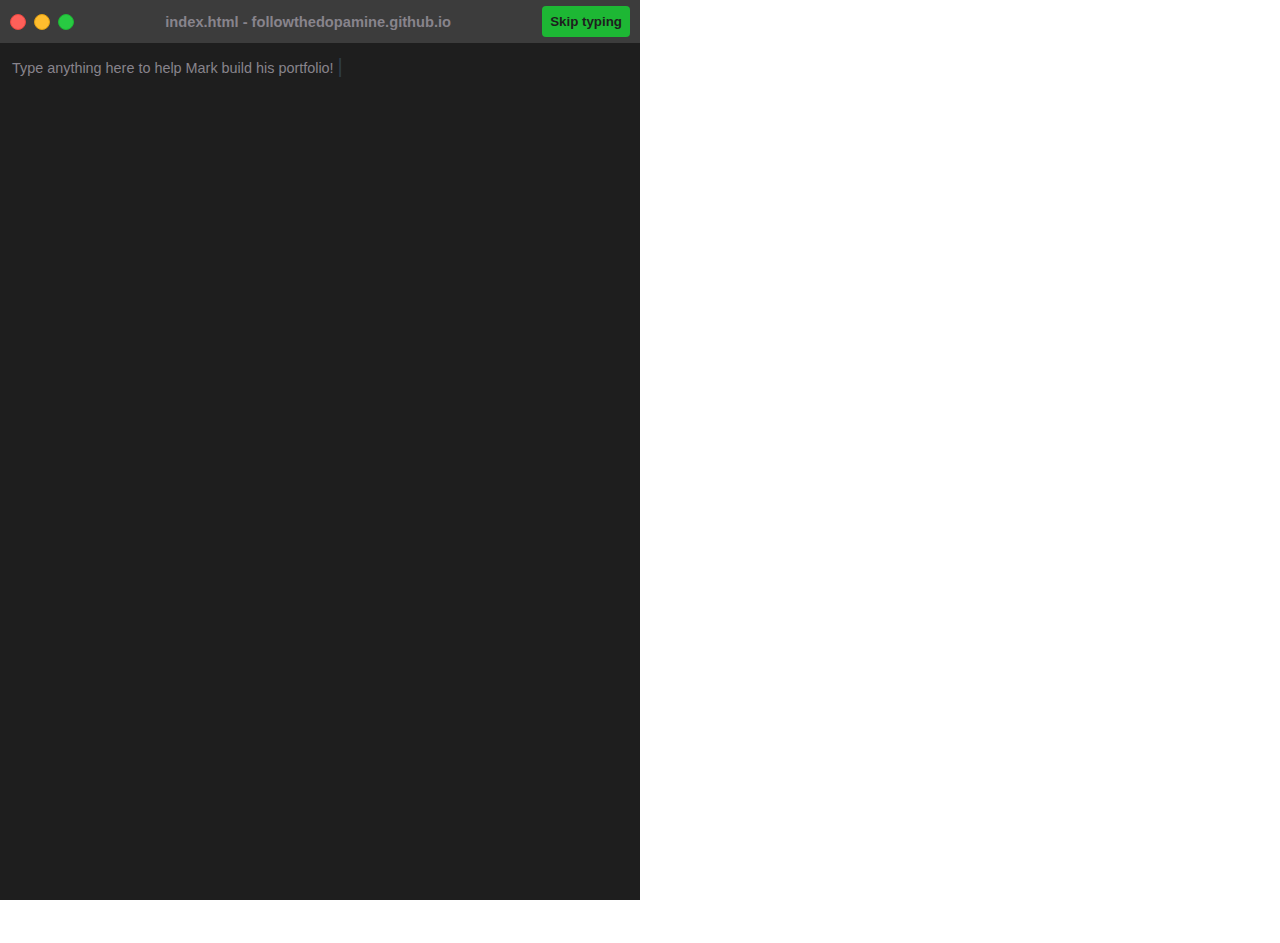
<file: index.html>
<!DOCTYPE html>
<html>
  <head>
    <link rel="stylesheet" href="style/reset.css" />
    <link rel="stylesheet" href="style/index.css" />
    <link rel="icon" type="image/x-icon" href="/img/favicon.ico" />
    <title>Mark Jenkins Portfolio</title>
  </head>
  <body>
    <div id="app">
      <div id="left-split">
        <div id="title-bar" class="center-vertical">
          <div id="title-bar-controls">
            <div id="title-bar-close"></div>
            <div id="title-bar-max"></div>
            <div id="title-bar-min"></div>
          </div>
          <div id="title-bar-title">
            <div id="title-bar-text" class="center">
              index.html - followthedopamine.github.io
            </div>
          </div>

          <div class="clear"></div>
          <button id="skip-btn">Skip typing</button>
        </div>
        <div id="text-container">
          <span id="text-editor">
            Type anything here to help Mark build his portfolio!
          </span>
        </div>
      </div>
      <div id="right-split"></div>
    </div>
  </body>
  <script src="scripts/app.js"></script>
</html>
</file>
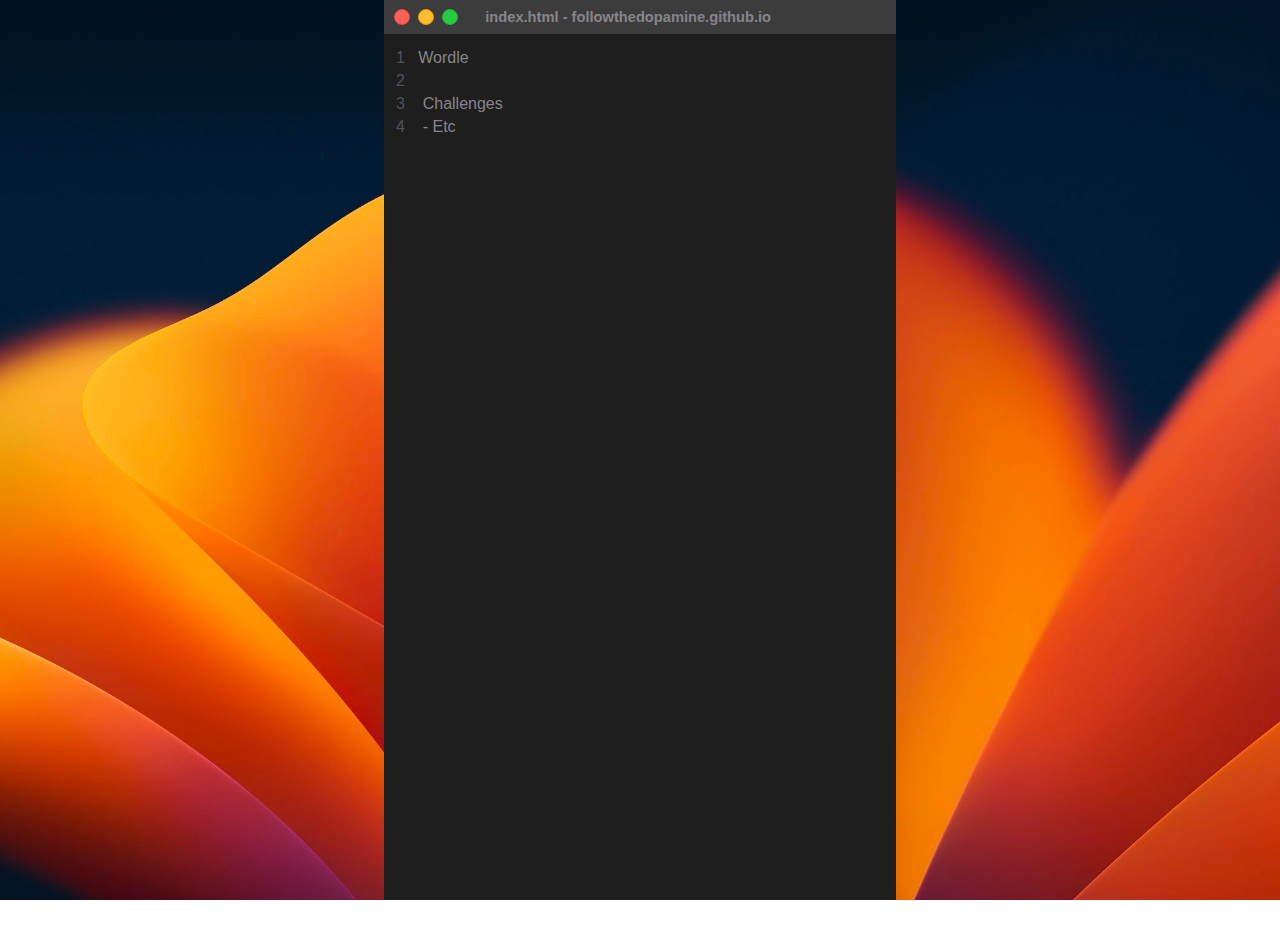
<file: wordle/index.html>
<!DOCTYPE html>
<html>
  <head>
    <link rel="stylesheet" href="../style/reset.css" />
    <link rel="stylesheet" href="../style/index.css" />
    <link rel="icon" type="image/x-icon" href="/img/favicon.ico" />
    <title>Mark Jenkins Portfolio</title>
  </head>
  <body>
    <div id="app-full">
      <div id="fullscreen">
        <div id="title-bar" class="center-vertical">
          <div id="title-bar-controls">
            <div id="title-bar-close"></div>
            <div id="title-bar-max"></div>
            <div id="title-bar-min"></div>
          </div>
          <div id="title-bar-title">
            <div id="title-bar-text" class="center">
              index.html - followthedopamine.github.io
            </div>
          </div>

          <!-- <div class="clear"></div> -->
          <!-- <button id="skip-btn">Skip typing</button> -->
        </div>
        <pre id="text-container-full">
<span class="line-number">1</span>   Wordle
<span class="line-number">2</span> 
<span class="line-number">3</span>    Challenges
<span class="line-number">4</span>    - Etc
        </pre>
      </div>
    </div>
  </body>
</html>
</file>
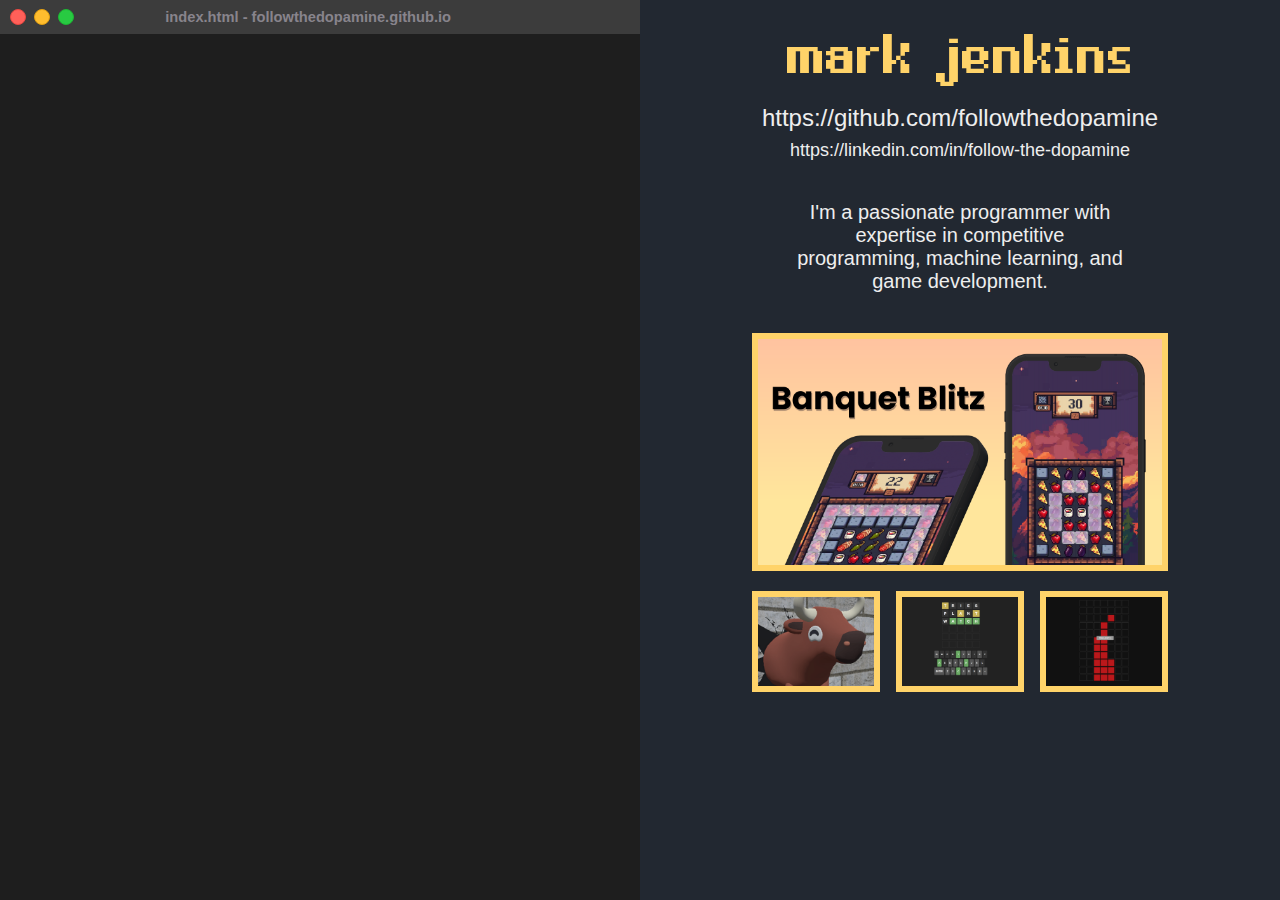
<file: fakeportfolio.html>
<!DOCTYPE html>
<html>
  <head>
    <link rel="stylesheet" href="style/reset.css" />
    <link rel="stylesheet" href="style/index.css" />
  </head>
  <body>
    <div id="app">
      <div id="left-split">
        <div id="title-bar" class="center-vertical">
          <div id="title-bar-controls">
            <div id="title-bar-close"></div>
            <div id="title-bar-max"></div>
            <div id="title-bar-min"></div>
          </div>
          <div id="title-bar-title">
            <div id="title-bar-text" class="center">
              index.html - followthedopamine.github.io
            </div>
          </div>
          <div class="clear"></div>
        </div>
        <div id="text-editor"></div>
        <input type="text" />
      </div>
      <div id="right-split">
        <div class="center dark-bg">
          <div class="container">
            <h1>mark jenkins</h1>
            <h2>
              <a href="https://github.com/followthedopamine">
                https://github.com/followthedopamine
              </a>
            </h2>
            <h3>
              <a href="https://linkedin.com/in/follow-the-dopamine">
                https://linkedin.com/in/follow-the-dopamine
              </a>
            </h3>
            <p id="intro">
              I'm a passionate programmer with expertise in competitive
              programming, machine learning, and game development.
            </p>
            <div class="col-1">
              <a
                href="https://play.google.com/store/apps/details?id=com.ComputerMarmalade.FoodSwitch"
                target="_blank"
              >
                <div class="card">
                  <img
                    class="large-thumbnail"
                    src="/img/banquet-blitz-thumb.png"
                    alt="Two mobile phones displaying gameplay of Banquet Blitz"
                  />
                  <div class="card-content">
                    <div class="card-content-left center-vertical">
                      <div>
                        <h4>Banquet Blitz</h4>
                        <p>Match-3 style game for Android</p>
                      </div>
                    </div>
                    <div class="card-content-right center-vertical">
                      <a
                        href="https://github.com/followthedopamine/food-switch"
                        target="_blank"
                        class="btn"
                      >
                        View Code &lt;/&gt;
                      </a>
                    </div>
                  </div>
                </div>
              </a>
            </div>
            <div class="col-3">
              <a href="https://nopaynenogame.itch.io/bullshit" target="_blank">
                <div class="card left-card">
                  <img
                    class="medium-thumbnail left-thumbnail"
                    src="/img/bullshit-thumb.png"
                    alt="Happy cartoon bull from the game Bulls Hit"
                  />

                  <div class="card-content">
                    <div>
                      <h5>Bulls Hit</h5>
                    </div>
                    <a
                      href="https://github.com/NoPayneNoGame/bull-in-a-china-shop"
                      target="_blank"
                      class="btn"
                    >
                      View Code &lt;/&gt;
                    </a>
                  </div>
                </div>
              </a>
            </div>
            <div class="col-3">
              <a href="/wordle-clone/" target="_blank">
                <div class="card">
                  <img
                    class="medium-thumbnail"
                    src="/img/wordle-thumb.png"
                    alt="Wordle gameplay with two bad guesses and one good guess"
                  />
                  <div class="card-content">
                    <div>
                      <h5>Wordle Clone</h5>
                    </div>
                    <a
                      href="https://github.com/followthedopamine/wordle-clone"
                      target="_blank"
                      class="btn"
                    >
                      View Code &lt;/&gt;
                    </a>
                  </div>
                </div>
              </a>
            </div>
            <div class="col-3">
              <a href="/stacker-game-js/" target="_blank">
                <div class="card right-card">
                  <img
                    class="medium-thumbnail right-thumbnail"
                    src="/img/stacker-thumb.png"
                    alt="A game of stacker where the player lost 3 rows from the top"
                  />

                  <div class="card-content">
                    <div>
                      <h5>Stacker</h5>
                    </div>
                    <a
                      href="https://github.com/followthedopamine/stacker-game-js"
                      target="_blank"
                      class="btn"
                    >
                      View Code &lt;/&gt;
                    </a>
                  </div>
                </div>
              </a>
            </div>
          </div>
        </div>
      </div>
    </div>
  </body>
</html>
</file>
<file: style/index.css>
@font-face {
  font-family: 'equipmentpromedium';
  src: url('../fonts/equipmentpro-webfont.woff2') format('woff2'),
       url('../fonts/equipmentpro-webfont.woff') format('woff');
  font-weight: normal;
  font-style: normal;
}

html, body {
  font-family: Arial, Helvetica, sans-serif;
  font-size: 15pt;
  height: 100%;
}

#app {
  height: 100%;
}

#left-split {
  background-color: #1E1E1E;
  color: #88848C;
  float: left;
}

#right-split {
  float: left;
  color: #EEEEEE;
}

@media (orientation:landscape) {
  html, body {
    overflow: hidden;
  }

  #right-split {
    width: 50%;
    height: 100%;
  }
  #left-split {
    width: 50%;
    height: 100%;
  }
}

@media (orientation:portrait) {
  #left-split {
    width: 100%;
    height: 50%;
    overflow: auto;
  }
  #right-split {
    width:100%;
  }
}

#title-bar {
  background-color: #3C3C3C;
  padding: 6px;
  width: 100%;
  font-size: 11pt;
}

#title-bar-controls {
  float: left;
  margin-top: 3px;
}

#title-bar-close, #title-bar-max, #title-bar-min {
  width: 16px;
  height: 16px;
  border-radius: 16px;
  border: solid 1px #ea4741;
  background-color: #FF6059;
  display: inline-block;
  margin-left: 4px;
}

#title-bar-max {
  border: solid 1px #e2a012;
  background-color: #FFBD2E;
}

#title-bar-min {
  border: solid 1px #1db734;
  background-color: #28CA42;
}

#title-bar-title {
  font-weight: bold;
  float: left;
  width: calc(100% - 160px);
}

#text-container {
  padding: 12px;
  font-size: 1.6vmin;
  height: 100%;
  line-height: 23px;
  overflow-y: auto;
}

#text-container-full {
  padding: 12px;
  font-size: 16px;
  height: 100%;
  line-height: 23px;
  overflow-y: auto;
  white-space: pre;
}

#skip-btn {
  float:right;
  padding: 8px;
  background-color: #1db734;
  border-radius: 4px;
  color: #1E1E1E;
  font-weight: 600;
  font-size: 10pt;
  cursor: pointer;
}

.center {
  display: flex;
  justify-content: center;
  align-items: center;
  flex-wrap: wrap;
  text-align: center;
}

.center-vertical {
  display: flex;
  align-items: center;
}

.clear {
  clear: both;
}

h1 {
  font-family: 'equipmentpromedium';
  display: block;
  font-size: 70px;
  font-weight: 400;
  flex-basis: 100%;
  padding-bottom: 12px;
  padding-top: 20px;
  color: #FFD369;
}

h2 {
  display: block;
  font-size: 24px;
  font-weight: 300;
  flex-basis: 100%;
  padding-bottom: 8px;
}

h3 {
  display: block;
  font-size: 18px;
  font-weight: 300;
  flex-basis: 100%;
}

h4 {
  display: block;
  font-size: 13pt;
  font-weight: 600;
  margin-bottom: 10px;
  text-align: left;
}

h5 {
  display: block;
  font-size: 13pt;
  font-weight: 600;
  margin-top: 5px;
  margin-bottom: 20px;
  text-align: center;
}

#intro {
  padding: 40px;
}

p {
  display: block;
}

.container {
  width: 65%;
  height: 100%;
}

.dark-bg {
  background-color: #222831;
  height: 100%;
}

.col-2 {
  width: 50%;
  float: left;
}

.col-3 {
  width:33.33%;
  float: left;
}

@keyframes darken {
  from {filter: brightness(100%);}
  to {filter: brightness(50%);}
}

img {
  border: 0.5vw solid #FFD369;
  display: flex;
  flex-direction: column;
}

.btn {
  background-color: #FFD369;
  color: #393E46;
  padding: 8px;
  font-weight: 600;
}

.card {
  position: relative;
  overflow: hidden;
  margin: 0 auto;

}

.right-card {
  margin-right: 0px;
}

.left-card {
  margin-left: 0px;
}

.col-3 .card {
  margin-top: 20px;
  width: 92%;
  
}

.card-content {
  font-size: 10pt;
  height: 80px;
  background-color: #393E46;
}

.card-content-right {
  float: right;
  height: 100%;
  margin-right: 10px;
}

.card-content-left {
  float: left;
  height: 100%;
  margin-left: 10px;
}

@media (hover: hover) {
  .card {
    position: relative;
    overflow: hidden;
  }
  .card-content {
    position: absolute;
    left: 0; right: 0;
    bottom: -80px;
    transform: translateY(0);
    transition: transform 300ms ease-in-out;
  }
  .card:hover .card-content {
    transform: translateY(-80px);
  }
}


.blinking-cursor {
  font-weight: 100;
  font-size: 20px;
  line-height: 23px;
  color: #2E3D48;
  animation: 1s blink step-end infinite;
  padding-bottom: 80px;
}

@keyframes blink {
  from, to {
    color: transparent;
  }
  50% {
    color: #61afef;
  }
}

input {
  caret-color: transparent;
  color: transparent;
}

#fullscreen {
  width: 40%;
  min-width: 400px;
  height: 100%;
  background-color: #1E1E1E;
  color: #88848C;
  margin: 0 auto;
}

#app-full {
  height: 100%;
  background-image: url("../img/mac-default.jpg");
  background-size: cover;
  background-repeat: no-repeat;
}

.line-number {
  color: #4b5263;
}
</file>
